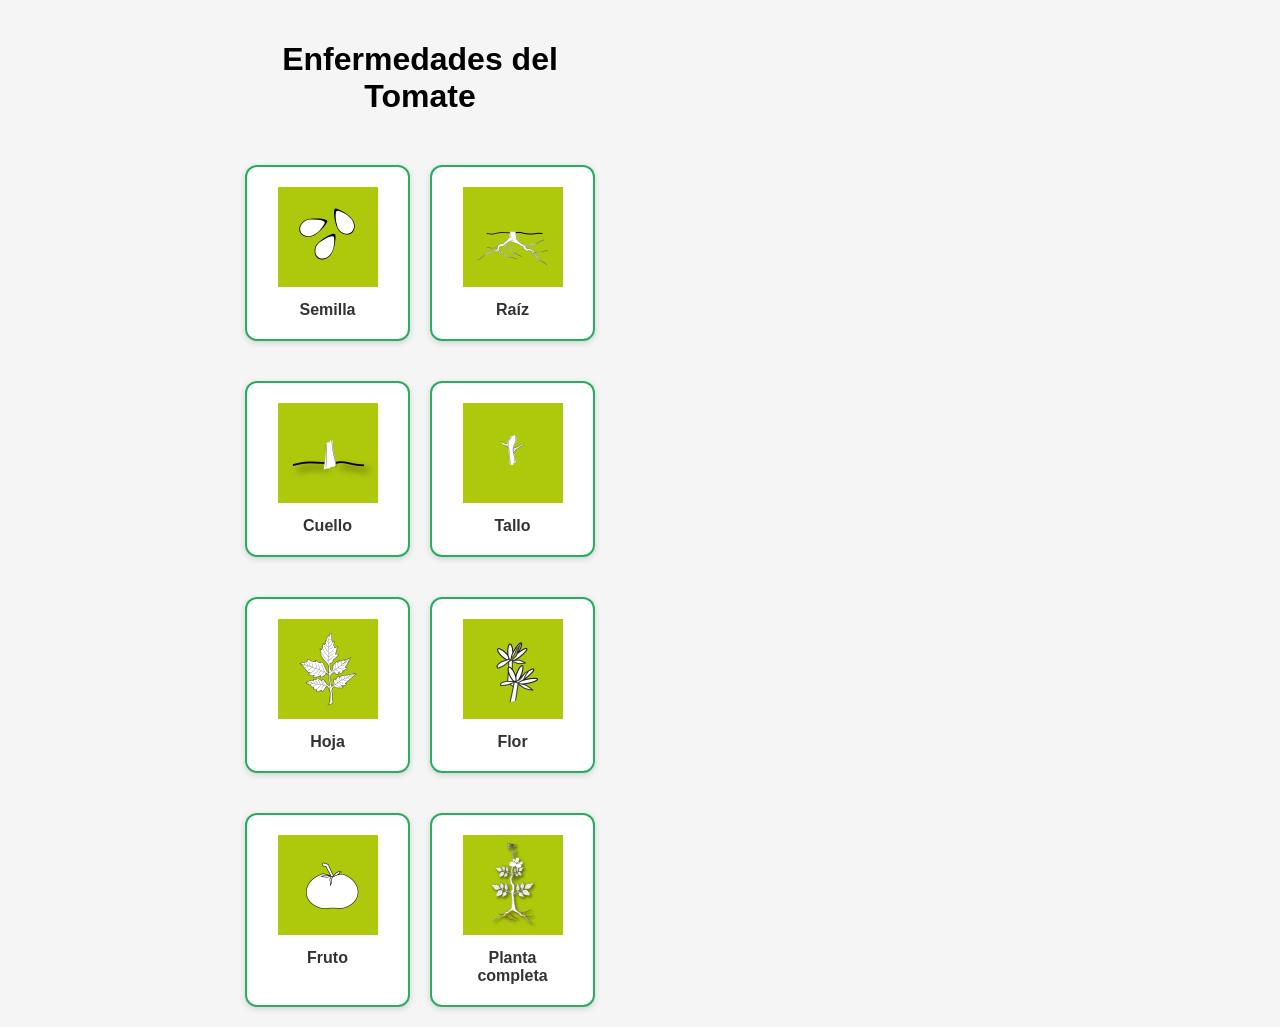
<file: index.html>
<!DOCTYPE html>
<html lang="es">

<head>

<meta charset="UTF-8">

<meta
    name="viewport"
    content="width=device-width, initial-scale=1.0"
>

<title>
Enfermedades del Tomate
</title>

<link rel="stylesheet" href="style.css">

<style>

body{
    font-family: Arial, sans-serif;
    margin:0;
    padding:20px;
    background:#f5f5f5;
}

.container{
    max-width:350px;
    margin:auto;
}

h1{
    text-align:center;
    margin-bottom:30px;
}

.grid{

    display:grid;

    grid-template-columns:
        repeat(2,1fr);

    gap:20px;
}

.card{

    background:white;

    border-radius:12px;

    padding:20px;

    text-align:center;

    text-decoration:none;

    color:#333;

    box-shadow:
        0 2px 6px rgba(0,0,0,.15);

    transition:.2s;
}

.card:hover{

    transform:translateY(-4px);

    box-shadow:
        0 4px 12px rgba(0,0,0,.2);
}

.card img{

    width:100px;

    height:100px;

    object-fit:contain;

    margin-bottom:10px;
}

.card span{

    display:block;

    font-weight:bold;
}

</style>

</head>

<body>

<div class="container">

<h1>
Enfermedades del Tomate
</h1>

<div class="grid">

<a class="card" href="sintomas.html?loc=L01">
<img src="images/iconos/semilla.png">
<span>Semilla</span>
</a>

<a class="card" href="sintomas.html?loc=L02">
<img src="images/iconos/raiz.png">
<span>Raíz</span>
</a>

<a class="card" href="sintomas.html?loc=L03">
<img src="images/iconos/cuello.png">
<span>Cuello</span>
</a>

<a class="card" href="sintomas.html?loc=L04">
<img src="images/iconos/tallo.png">
<span>Tallo</span>
</a>

<a class="card" href="sintomas.html?loc=L05">
<img src="images/iconos/hoja.png">
<span>Hoja</span>
</a>

<a class="card" href="sintomas.html?loc=L06">
<img src="images/iconos/flor.png">
<span>Flor</span>
</a>

<a class="card" href="sintomas.html?loc=L07">
<img src="images/iconos/fruto.png">
<span>Fruto</span>
</a>

<a class="card" href="sintomas.html?loc=L08">
<img src="images/iconos/planta.png">
<span>Planta completa</span>
</a>

</div>

</div>

</body>

</html>
</file>
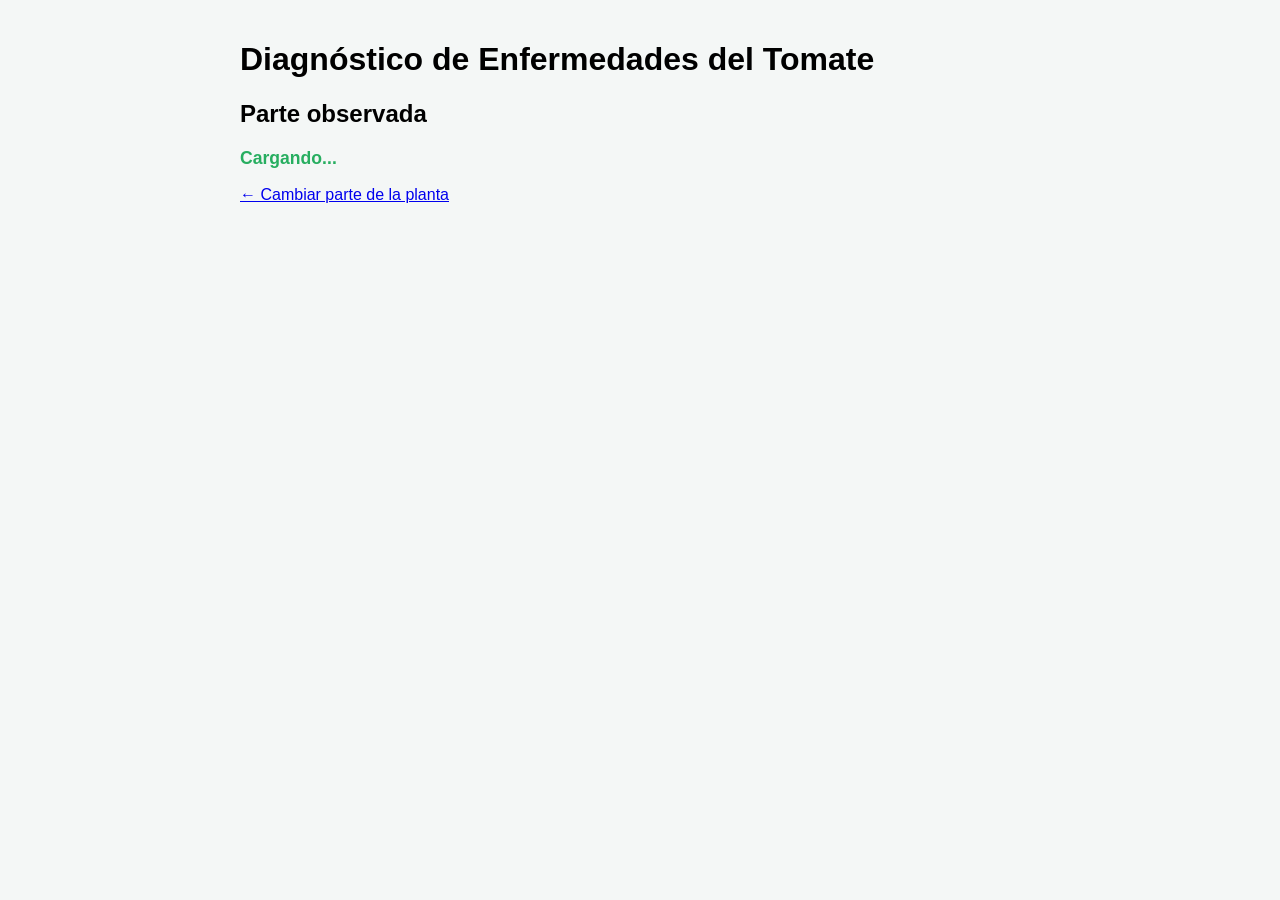
<file: sintomas.html>
<!DOCTYPE html>
<html lang="es">

<head>

    <meta charset="UTF-8">

    <meta
        name="viewport"
        content="width=device-width, initial-scale=1.0"
    >

    <title>
        Diagnóstico de Enfermedades del Tomate
    </title>

    <link
        rel="stylesheet"
        href="style.css"
    >

    <script
        src="script.js"
        defer
    ></script>

</head>

<body>

    <div class="container">

        <h1>
            Diagnóstico de Enfermedades del Tomate
        </h1>

        <!-- ================================= -->
        <!-- PARTE SELECCIONADA -->
        <!-- ================================= -->

        <section>

            <h2>
                Parte observada
            </h2>

            <p id="parte-seleccionada">
                Cargando...
            </p>

        </section>

        <!-- ================================= -->
        <!-- LOCALIZACION OCULTA -->
        <!-- ================================= -->

        <select
            id="select-localizacion"
            style="display:none;"
        >
        </select>

        <!-- ================================= -->
        <!-- SINTOMAS -->
        <!-- ================================= -->

	<section
    		id="sec-sintomas"
		class="hidden"
	>

	<h3>
        Seleccione el síntoma que más se parece
    	</h3>

	    <div id="galeria-sintomas"></div>


	<select
    	id="select-sintoma"
    	style="display:none;"
	>
	</select>

	</section>

        <!-- ================================= -->
        <!-- SIGNOS -->
        <!-- ================================= -->

        <section
            id="sec-signos"
            class="hidden"
        >

            <label for="select-signo">
                Signos observados
            </label>

            <select id="select-signo">

                <option value="NINGUNO">
                    Ninguno / No se observa
                </option>

            </select>

        </section>

        <!-- ================================= -->
        <!-- RESULTADO -->
        <!-- ================================= -->

        <section
            id="resultado"
            class="hidden"
        >

            <h2 id="diag-nombre">
                Diagnóstico
            </h2>

            <p id="diag-agente"></p>

            <h3>
                Manejo sugerido
            </h3>

            <p id="diag-manejo"></p>

            <div id="alerta-seguridad"></div>

        </section>

        <!-- ================================= -->
        <!-- VOLVER -->
        <!-- ================================= -->

        <section>

            <p>

                <a href="index.html">
                    ← Cambiar parte de la planta
                </a>

            </p>

        </section>

    </div>

</body>

</html>
</file>
<file: style.css>
body {

    font-family: 'Segoe UI', sans-serif;

    max-width: 800px;

    margin: auto;

    padding: 20px;

    background: #f4f7f6;
}

/* ========================= */
/* SECCIONES */
/* ========================= */

.step {

    background: white;

    padding: 15px;

    margin-bottom: 15px;

    border-left: 5px solid #27ae60;

    border-radius: 4px;

    box-shadow:
        0 2px 5px rgba(0,0,0,0.1);
}

label {

    font-weight: bold;

    color: #2c3e50;
}

.hidden {

    display: none;
}

/* ========================= */
/* SELECTS */
/* ========================= */

select {

    width: 100%;

    padding: 10px;

    margin-top: 5px;

    border: 1px solid #ddd;

    border-radius: 4px;

    font-size: 15px;
}

/* ========================= */
/* TARJETA DIAGNOSTICO */
/* ========================= */

.card {

    background: #fff;

    border: 2px solid #27ae60;

    padding: 20px;

    border-radius: 8px;

    margin-top: 20px;
}

.manejo-box {

    background: #e8f5e9;

    padding: 10px;

    border-radius: 4px;

    margin: 15px 0;
}

/* ========================= */
/* ALERTAS MARBETE */
/* ========================= */

#alerta-seguridad {

    padding: 10px;

    text-align: center;

    border-radius: 4px;

    font-weight: bold;

    color: white;

    margin-top: 10px;
}

.marbete-verde {

    background: #2ecc71;
}

.marbete-azul {

    background: #3498db;
}

.marbete-amarillo {

    background: #f1c40f;

    color: #000 !important;
}

.marbete-rojo {

    background: #e74c3c;
}

/* ========================= */
/* GALERIA DE SINTOMAS */
/* ========================= */

#galeria-sintomas {

    display: grid;

    grid-template-columns:
        repeat(auto-fit, minmax(260px, 1fr));

    gap: 20px;

    margin-top: 15px;
}

/* ========================= */
/* TARJETAS DE SINTOMAS */
/* ========================= */

.tarjeta-sintoma {

    background: white;

    border: 2px solid #ddd;

    border-radius: 10px;

    overflow: hidden;

    cursor: pointer;

    transition: all .2s ease;

    box-shadow:
        0 2px 5px rgba(0,0,0,0.1);
}

.tarjeta-sintoma:hover {

    transform: translateY(-3px);

    border-color: #27ae60;
}

.tarjeta-sintoma img {

    width: 100%;

    aspect-ratio: 2 / 3;

    object-fit: cover;

    display: block;
}

.tarjeta-sintoma h4 {

    margin: 12px 12px 5px;

    color: #2c3e50;

    font-size: 1rem;
}

.tarjeta-sintoma p {

    margin: 0 12px 12px;

    font-size: 0.9rem;

    color: #555;

    line-height: 1.4;
}

/* ========================= */
/* TARJETA SELECCIONADA */
/* ========================= */

.tarjeta-seleccionada {

    border: 3px solid #27ae60;

    box-shadow:
        0 0 10px rgba(39,174,96,.4);
}

/* ========================= */
/* PARTE OBSERVADA */
/* ========================= */

#parte-seleccionada {

    font-size: 1.1rem;

    font-weight: bold;

    color: #27ae60;
}

/* ========================= */
/* RESPONSIVE */
/* ========================= */

@media (max-width: 600px) {

    body {

        padding: 10px;
    }

    #galeria-sintomas {

        grid-template-columns: 1fr;
    }

    .tarjeta-sintoma img {

        max-height: 420px;
    }
}
</file>
